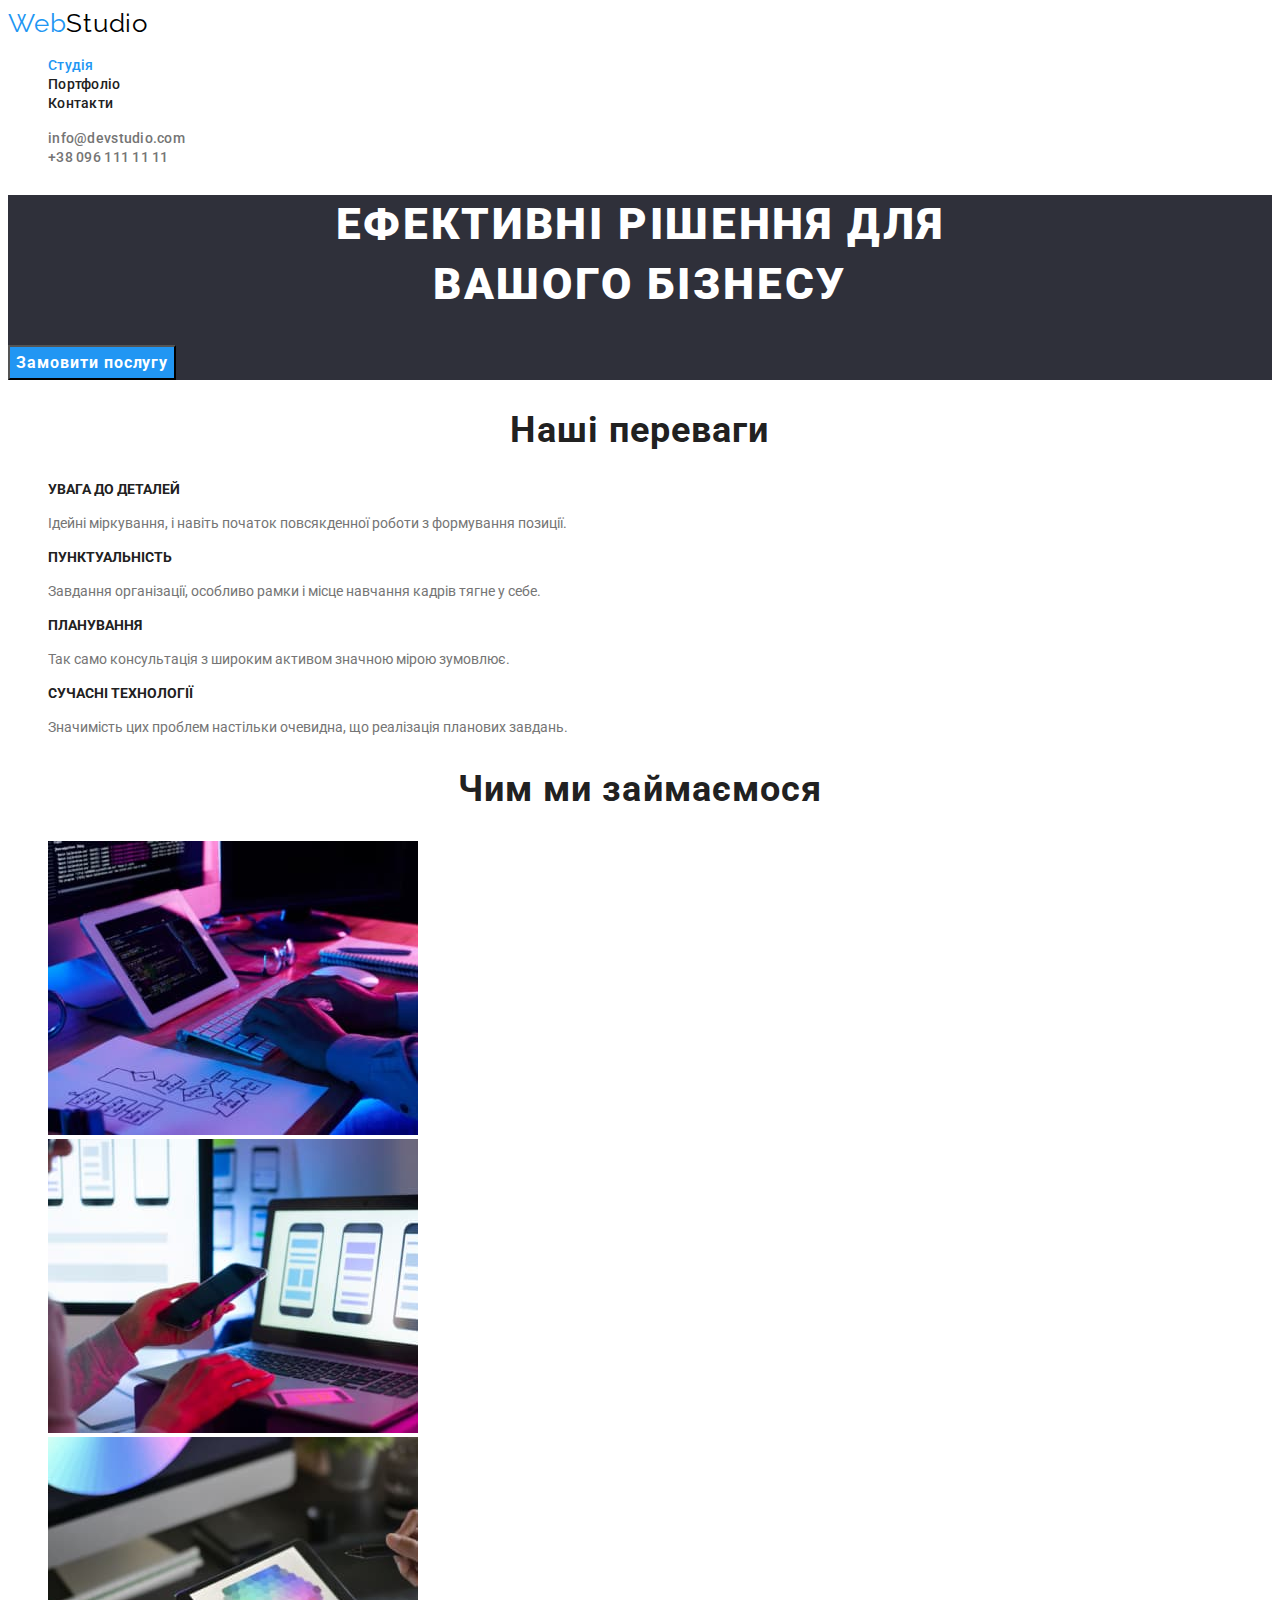
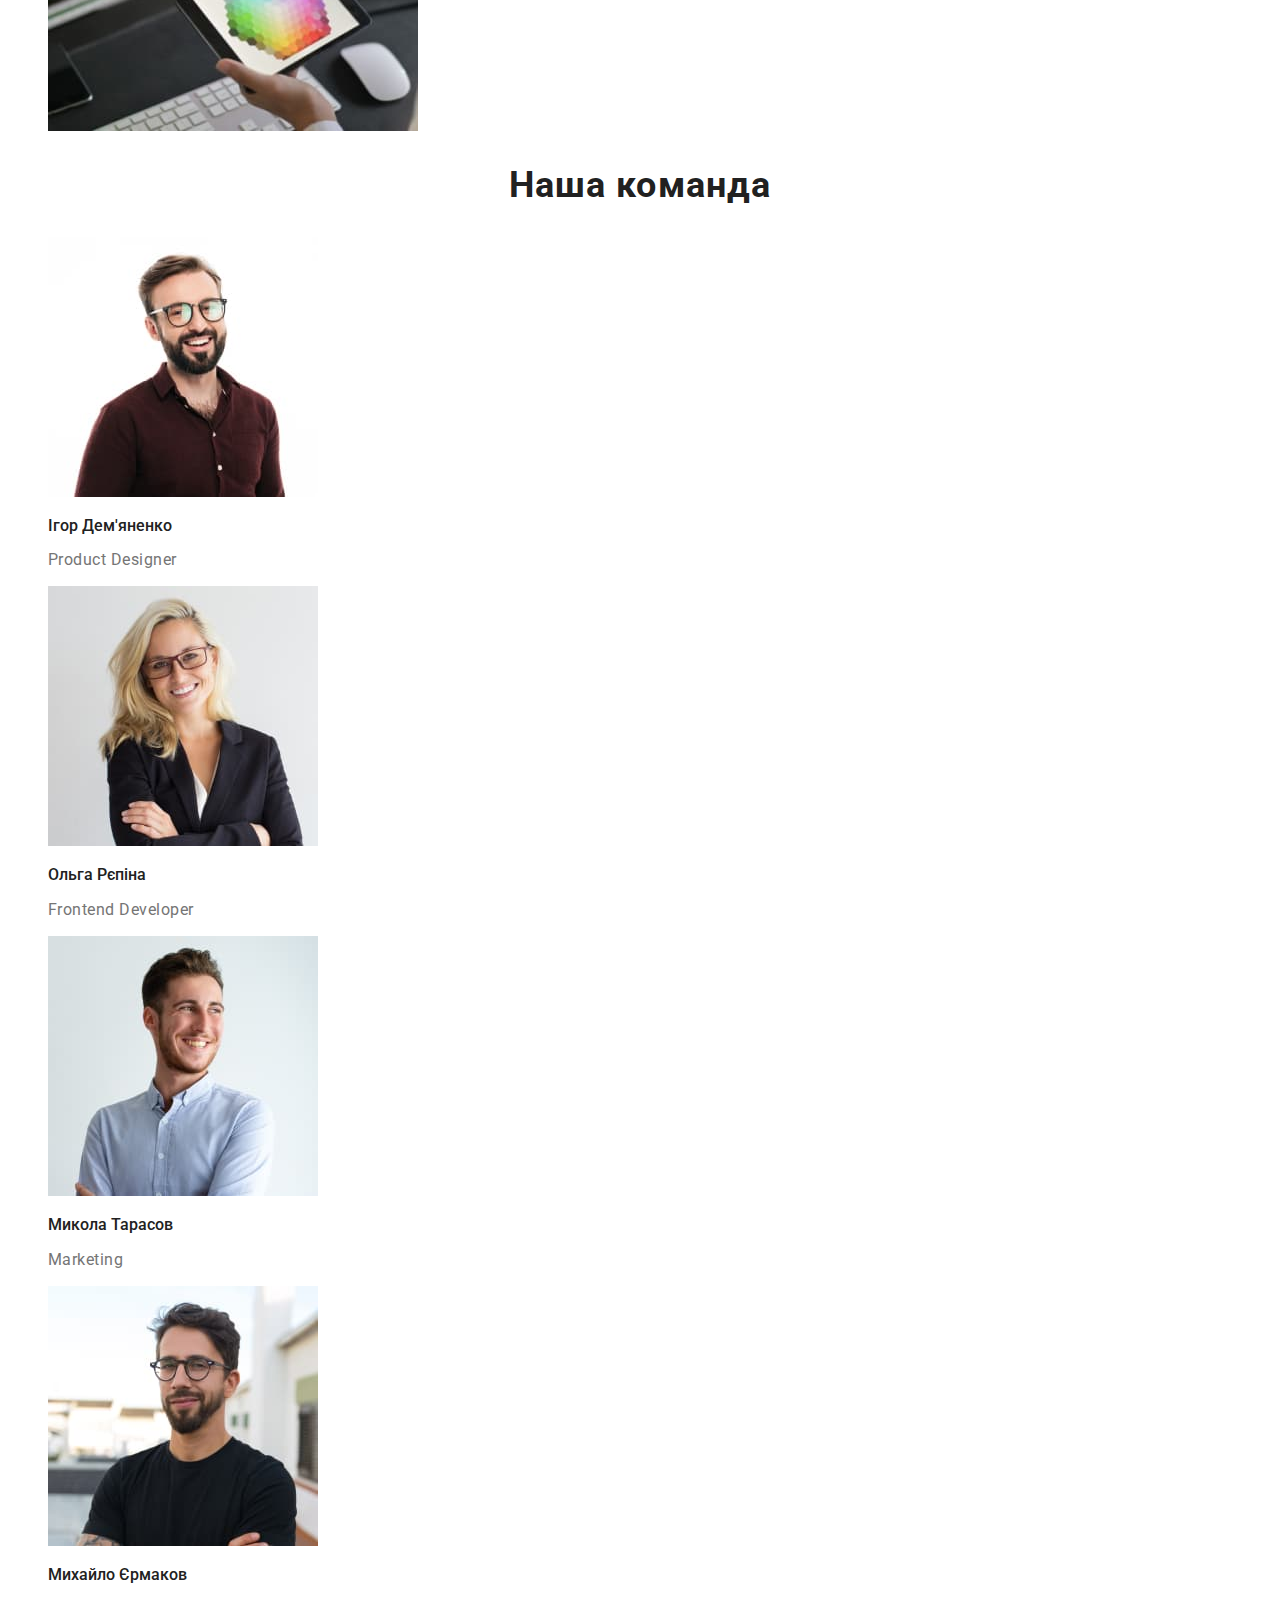
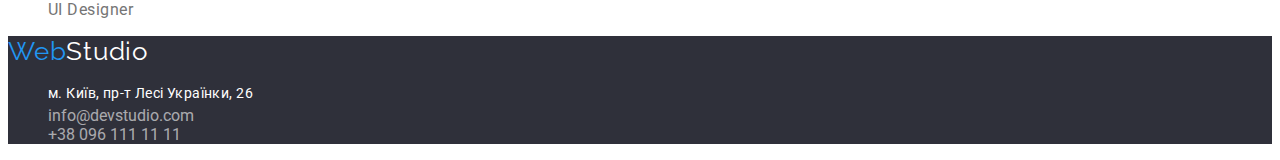
<file: index.html>
<!DOCTYPE html>
<html lang="en">
  <head>
    <meta charset="UTF-8" />
    <meta http-equiv="X-UA-Compatible" content="IE=edge" />
    <meta name="viewport" content="width=device-width, initial-scale=1.0" />
    <title>Document</title>
    <link
      href="https://fonts.googleapis.com/css2?family=Raleway:wght@700&family=Roboto:wght@400;500;700;900&display=swap"
      rel="stylesheet"
    />
    <link rel="stylesheet" href="./css/styles.css" />
  </head>
  <body>
    <!--Header-->
    <header>
      <nav>
        <a href="./index.html" class="logo">Web<span class="logo-header">Studio</span></a>
        <ul class="site-nav list">
          <li><a href="./index.html" class="link current">Студія</a></li>
          <li><a href="./portfolio.html" class="link">Портфоліо</a></li>
          <li><a href="" class="link">Контакти</a></li>
        </ul>
      </nav>

      <ul class="site-contact-head list">
        <li><a href="mailto:info@devstudio.com" class="link">info@devstudio.com</a></li>
        <li><a href="tel:+380961111111" class="link">+38 096 111 11 11</a></li>
      </ul>
    </header>
    <main>
      <!--Board-->
      <section class="board">
        <h1 class="board-title">
          Ефективні рішення для <br />
          вашого бізнесу </h1>
          <button type="button" class="button-order pointer">Замовити послугу</button>
      </section>

      <!--About-->
      <section class="section">
        <!--видалити заголовок в css-->
        <h2 class="section-title">Наші переваги</h2>
        <ul class="about-list list">
          <li>
            <h3 class="title">УВАГА ДО ДЕТАЛЕЙ</h3>
            <p class="text">
              Ідейні міркування, і навіть початок повсякденної роботи з формування позиції.
            </p>
          </li>
          <li>
            <h3 class="title">ПУНКТУАЛЬНІСТЬ</h3>
            <p class="text">
              Завдання організації, особливо рамки і місце навчання кадрів тягне у себе.
            </p>
          </li>
          <li>
            <h3 class="title">ПЛАНУВАННЯ</h3>
            <p class="text">Так само консультація з широким активом значною мірою зумовлює.</p>
          </li>
          <li>
            <h3 class="title">СУЧАСНІ ТЕХНОЛОГІЇ</h3>
            <p class="text">
              Значимість цих проблем настільки очевидна, що реалізація планових завдань.
            </p>
          </li>
        </ul>
      </section>

      <!--Work-->
      <section class="section">
        <h2 class="section-title">Чим ми займаємося</h2>
        <ul class="work-list list">
          <li>
            <img src="./images/box1.jpg" alt="Програмування" width="370" />
          </li>
          <li>
            <img src="./images/box2.jpg" alt="Мобільні додатки" width="370" />
          </li>
          <li>
            <img src="./images/box3.jpg" alt="Дизайн" width="370" />
          </li>
        </ul>
      </section>

      <!--Team-->
      <section class="section">
        <h2 class="section-title">Наша команда</h2>
        <ul class="team-list list">
          <li>
            <img src="./images/team1.jpg" alt="Ігор Дем'яненко - Product Designer" width="270" />
            <h3 class="title">Ігор Дем'яненко</h3>
            <p class="text">Product Designer</p>
          </li>
          <li>
            <img src="./images/team2.jpg" alt="Ольга Рєпіна - Frontend Developer" width="270" />
            <h3 class="title">Ольга Рєпіна</h3>
            <p class="text">Frontend Developer</p>
          </li>
          <li>
            <img src="./images/team3.jpg" alt="Микола Тарасов - Marketing" width="270" />
            <h3 class="title">Микола Тарасов</h3>
            <p class="text">Marketing</p>
          </li>
          <li>
            <img src="./images/team4.jpg" alt="Михайло Єрмаков - UI Designer" width="270" />
            <h3 class="title">Михайло Єрмаков</h3>
            <p class="text">UI Designer</p>
          </li>
        </ul>
      </section>
    </main>

    <!--Footer-->
    <footer class="footer">
      <a href="./index.html" class="logo">Web<span class="logo-footer">Studio</span></a>
      <address class="adress">            
        <ul class="list">
        <li class="site-adress-footer">
          <a href="https://goo.gl/maps/2DL8Rr3MNPUHhhoZ8" class="link"
            >м. Київ, пр-т Лесі Українки, 26</a
          >
          <li class="site-contact-footer"><a href="mailto:info@devstudio.com" class="link">info@devstudio.com</a></li>
        <li class="site-contact-footer"><a href="tel:+380961111111" class="link">+38 096 111 11 11</a></li>
      </ul>
      </address>
    </footer>
  </body>
</html>
</file>
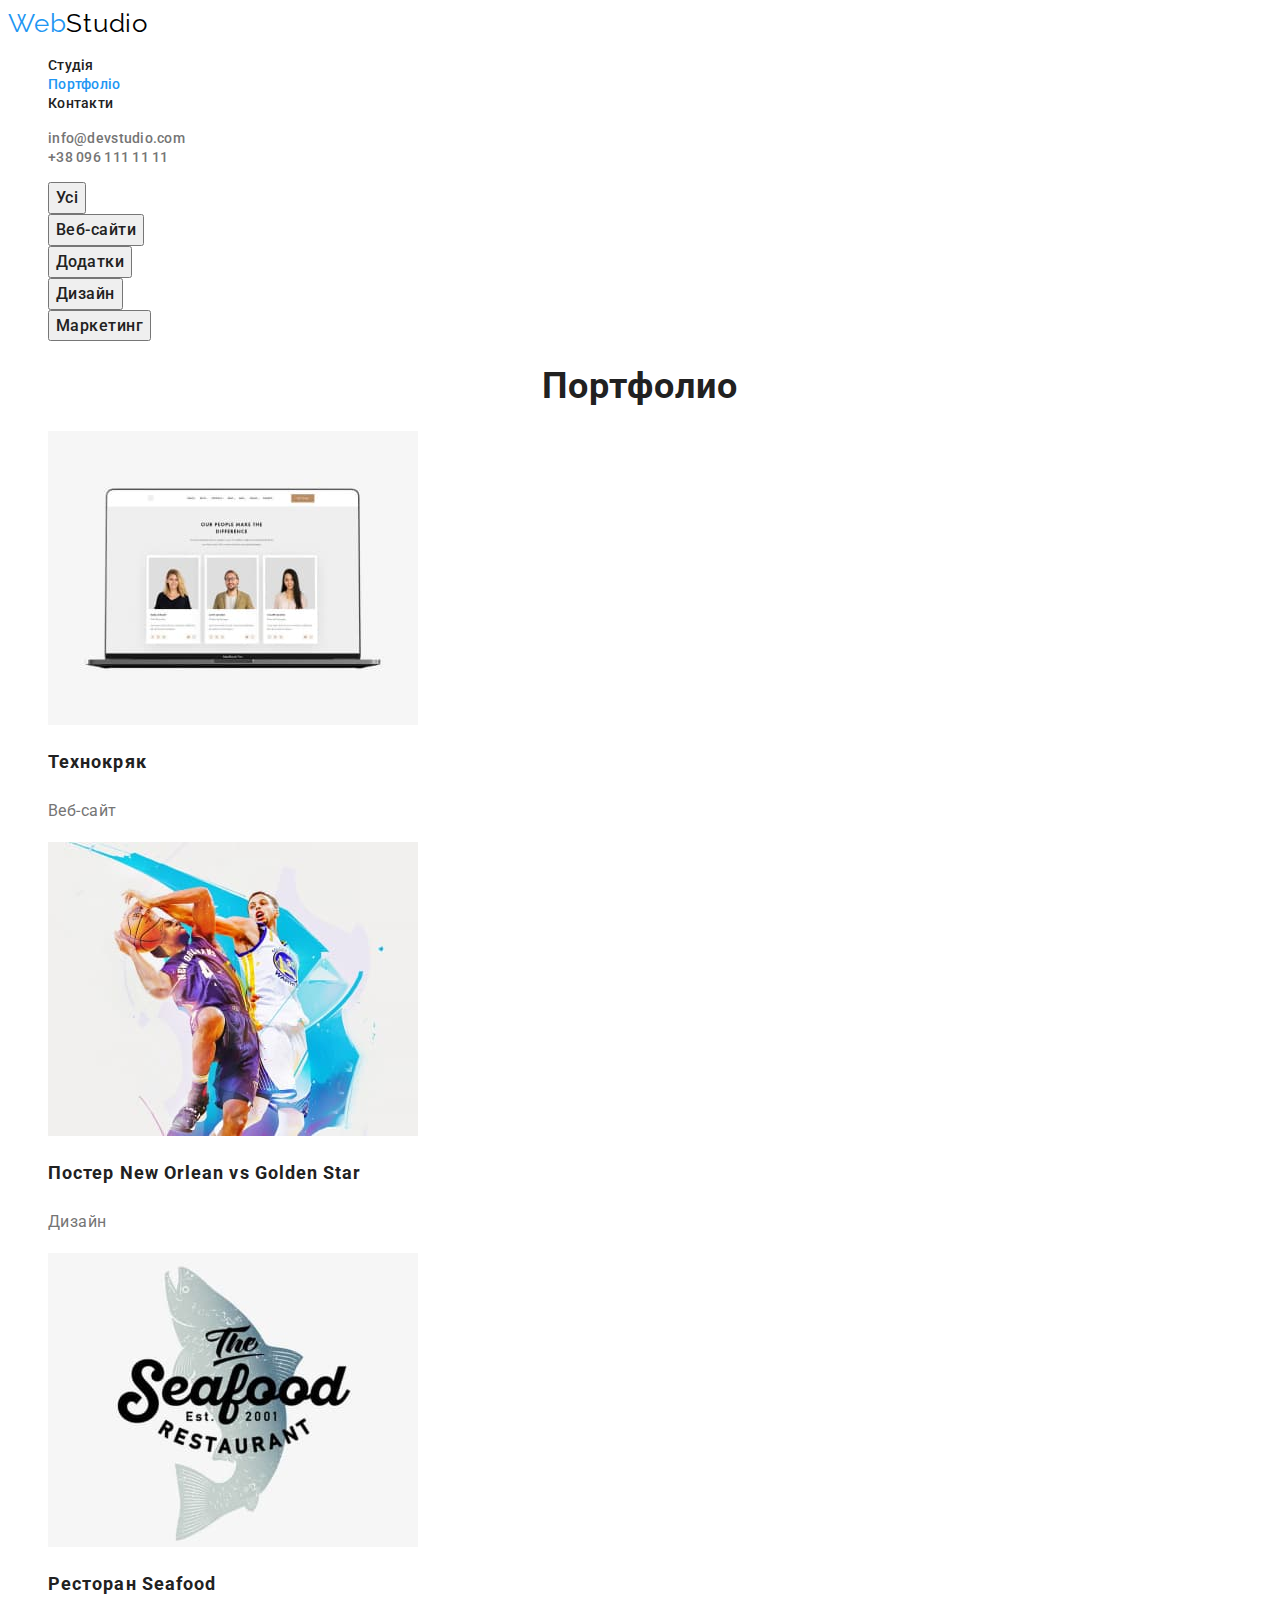
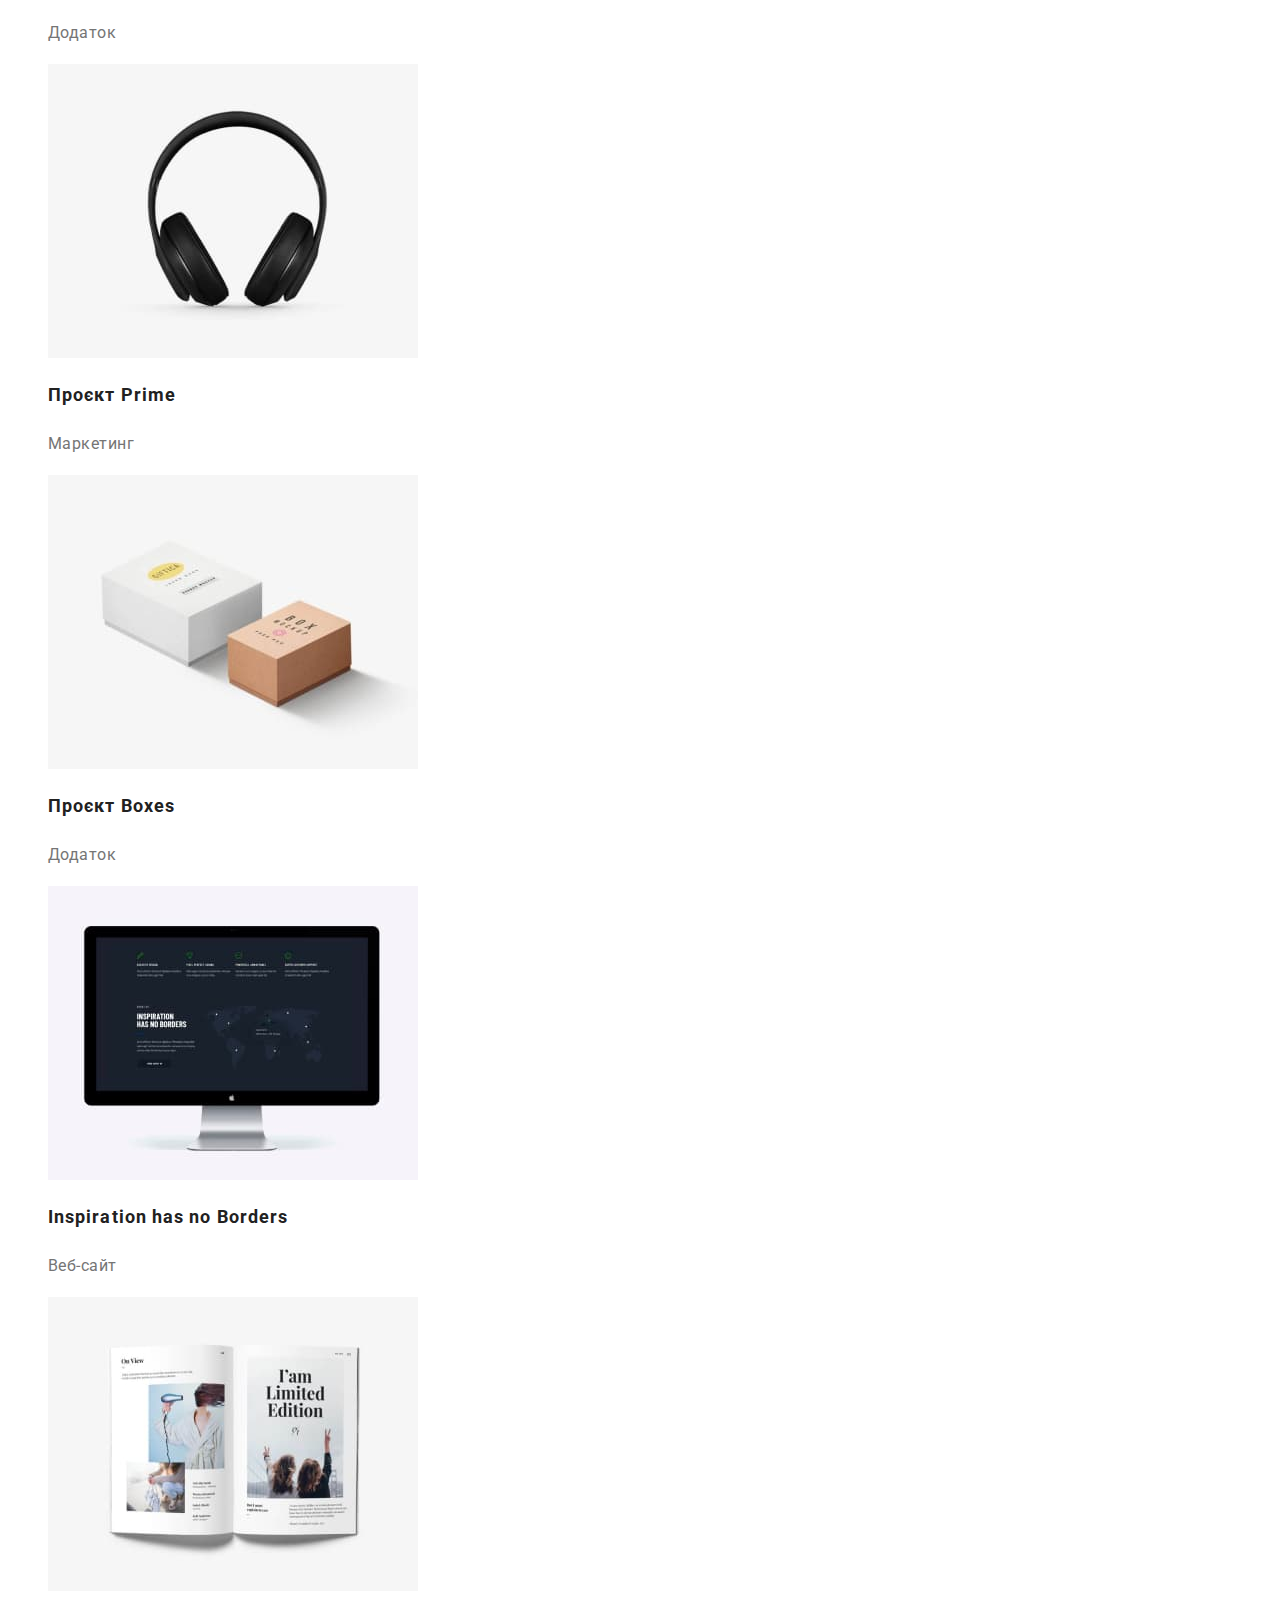
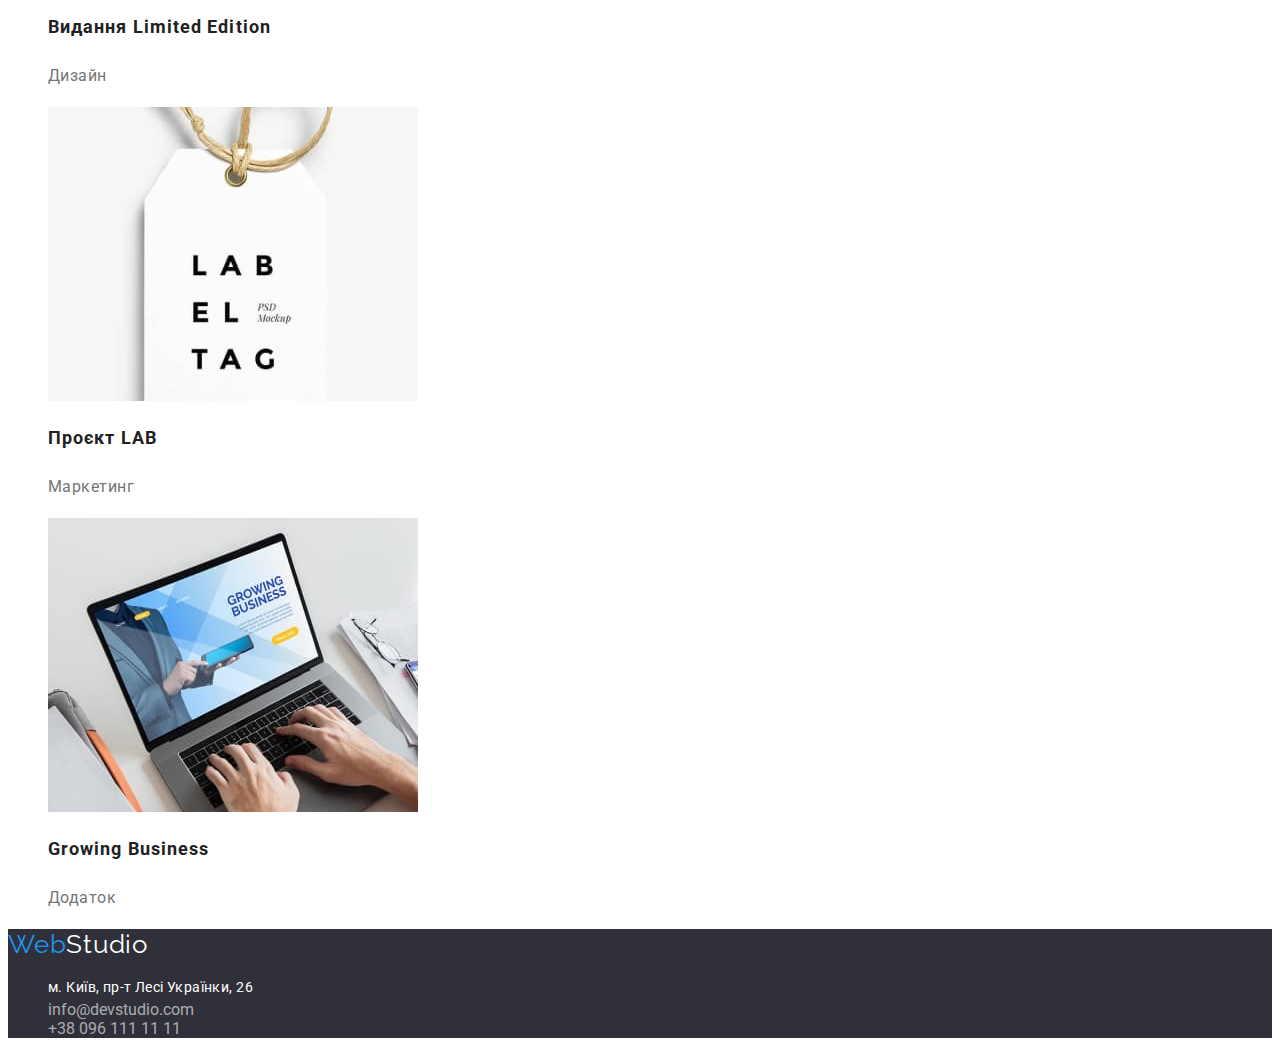
<file: portfolio.html>
<!DOCTYPE html>
<html lang="en">
  <head>
    <meta charset="UTF-8" />
    <meta http-equiv="X-UA-Compatible" content="IE=edge" />
    <meta name="viewport" content="width=device-width, initial-scale=1.0" />
    <title>Document</title>
    <link
      href="https://fonts.googleapis.com/css2?family=Raleway:wght@700&family=Roboto:wght@400;500;700;900&display=swap"
      rel="stylesheet"
    />
    <link rel="stylesheet" href="./css/styles.css" />
  </head>
  <body>
    <!--Header-->
    <header>
      <nav>
        <a href="./index.html" class="logo">Web<span class="logo-header">Studio</span></a>
        <ul class="site-nav list">
          <li><a href="./index.html" class="link">Студія</a></li>
          <li><a href="./portfolio.html" class="link current">Портфоліо</a></li>
          <li><a href="" class="link">Контакти</a></li>
        </ul>
      </nav>

      <ul class="site-contact-head list">
        <li><a href="mailto:info@devstudio.com" class="link">info@devstudio.com</a></li>
        <li><a href="tel:+380961111111" class="link">+38 096 111 11 11</a></li>
      </ul>
    </header>

    <main>
      <!--Button-->
      
      <ul class="button-portfolio list">
        <li><button type="button" class="button-portfolio link pointer">Усі</button></li>
        <li><button type="button" class="button-portfolio link pointer">Веб-сайти</button></li>
        <li><button type="button" class="button-portfolio link pointer">Додатки</button></li>
        <li><button type="button" class="button-portfolio link pointer">Дизайн</button></li>
        <li><button type="button" class="button-portfolio link pointer">Маркетинг</button></li>
      </ul>

      <!--Portfolio-->
      <section class="section">
        <!--видалити заголовок в css-->
        <h1 class="section-title">Портфолио</h1>
        <ul class="portfolio-list list">
          <li>
            <img src="./images/work1.jpg" alt="Веб-сайт - Технокряк" width="370" />
            <h2 class="title">Технокряк</h2>
            <p class="text">Веб-сайт</p>
          </li>
          <li>
            <img
              src="./images/work2.jpg"
              alt="Дизайн - Постер New Orlean vs Golden Star"
              width="370"
            />
            <h2 class="title">Постер New Orlean vs Golden Star</h2>
            <p class="text">Дизайн</p>
          </li>
          <li>
            <img src="./images/work3.jpg" alt="Додаток - Ресторан Seafood" width="370" />
            <h2 class="title">Ресторан Seafood</h2>
            <p class="text">Додаток</p>
          </li>
          <li>
            <img src="./images/work4.jpg" alt="Маркетинг - Проєкт Prime" width="370" />
            <h2 class="title">Проєкт Prime</h2>
            <p class="text">Маркетинг</p>
          </li>
          <li>
            <img src="./images/work5.jpg" alt="Додаток - Проєкт Boxes" width="370" />
            <h2 class="title">Проєкт Boxes</h2>
            <p class="text">Додаток</p>
          </li>
          <li>
            <img src="./images/work6.jpg" alt="Веб-сайт - Inspiration has no Borders" width="370" />
            <h2 class="title">Inspiration has no Borders</h2>
            <p class="text">Веб-сайт</p>
          </li>
          <li>
            <img src="./images/work7.jpg" alt="Дизайн - Видання Limited Edition" width="370" />
            <h2 class="title">Видання Limited Edition</h2>
            <p class="text">Дизайн</p>
          </li>
          <li>
            <img src="./images/work8.jpg" alt="Маркетинг - Проєкт LAB" width="370" />
            <h2 class="title">Проєкт LAB</h2>
            <p class="text">Маркетинг</p>
          </li>
          <li>
            <img src="./images/work9.jpg" alt="Додаток - Growing Business" width="370" />
            <h2 class="title">Growing Business</h2>
            <p class="text">Додаток</p>
          </li>
        </ul>
      </section>
    </main>
    <!--Footer-->
    <footer class="footer">
      <a href="./index.html" class="logo">Web<span class="logo-footer">Studio</span></a>
      <address class="adress">     
        <ul class="list">
          <li class="site-adress-footer">
            <a href="https://goo.gl/maps/2DL8Rr3MNPUHhhoZ8" class="link">м. Київ, пр-т Лесі Українки, 26</a>
          <li class="site-contact-footer"><a href="mailto:info@devstudio.com" class="link">info@devstudio.com</a></li>
          <li class="site-contact-footer"><a href="tel:+380961111111" class="link">+38 096 111 11 11</a></li>
        </ul>
      </address>
    </footer>
    </body>
    </html>
</file>
<file: css/styles.css>
:root {
--primary-text-color: #757575;
--title-text-color: #212121;
--accent-color: #2196F3;
--primary-white-color:#FFFFFF;
}

body{
    background-color:var(--primary-white-color);
    color: var(--primary-text-color);
    font-family: Roboto, sans-serif;
    font-weight: 400;
}

.list {
    list-style: none;
}

.logo {
    color: var(--accent-color);
    font-family: Raleway;   
    font-size: 26px;
    line-height: 1.19;
    letter-spacing: 0.03em;
    text-decoration: none;     
}

.logo-header {
    color:#000000;        
}

.logo-footer {
    color: #FFFFFF;      
}

/* Site nav */
.site-nav .link{
    color: var(--title-text-color);
    font-weight: 500;
    font-size: 14px;
    line-height: 1.14; 
    text-decoration: none;
    letter-spacing: 0.02em;
}

.site-nav .link:hover,
.site-nav .link:focus {
    color: var(--accent-color);
}

.site-nav .link.current {
    color: var(--accent-color);   
}

/* Site contact*/
.site-contact-head .link {
    color: var(--primary-text-color);
    font-weight: 500;
    font-size: 14px;
    line-height: 1.14;
    text-decoration: none;
    letter-spacing: 0.02em;
}
       
.site-contact-head .link:hover,
.site-contact-head .link:focus {
    color: var(--accent-color);
}

/* board */
.board-title {
    color: var(--primary-white-color);
    font-weight: 900;
    font-size: 44px;
    line-height: 1.36;
    letter-spacing: 0.06em;
    text-align: center;
    text-transform: uppercase;
}

.board {
    background-color: #2F303A;;
}

/* Section */
.section-title {
    color:var(--title-text-color);
    font-weight: 700;
    font-size: 36px;
    line-height: 1.16;
    text-align: center;
    letter-spacing: 0.03em;
}

/* About */
.about-list .title {
    color: var(--title-text-color);
    font-weight: 700;
    font-size: 14px;
    line-height: 1.14;

}

.about-list .text {
    font-size: 14px;
    line-height: 1.71;
}

/* Work */
.work-list .title {
    color: var(--title-text-color);
    font-weight: 700;
    font-size: 36px;
    line-height: 1.16;
    letter-spacing: 0.03em;
}

/* Team */
.team {
    background-color: #F5F4FA;;
}

.team-list .title {
    color: var(--title-text-color);
    font-weight: 500;
    font-size: 16px;
    line-height: 1.18;
}

.team-list .text {
    line-height: 1.18;
    letter-spacing: 0.03em;
}

.button {
    color: var(--primary-white-color);
    background-color: var(--accent-color);
    font-weight: 700;
    font-size: 16px;
    line-height: 1.87;
}

.button-order {
    background-color: var(--accent-color);
    color: var(--primary-white-color);
    font-family: inherit;
    font-weight: 700;
    font-size: 16px;
    line-height: 1.87;
    letter-spacing: 0.06em;
}

.pointer {
    cursor: pointer;
}
  
.site-adress-footer .link {
    color: var(--primary-white-color);
    text-decoration: none;
    font-size: 14px;
    line-height: 1.71;
    letter-spacing: 0.03em;
}

.site-adress-footer .link:hover,
.site-adress-footer .link:focus {
    color: var(--accent-color);
}

.site-contact-footer .link {
    color: rgba(255, 255, 255, 0.6);
    text-decoration: none;
}

.site-contact-footer .link:hover,
.site-contact-footer .link:focus {
    color: var(--accent-color);
}

/* Portfolio */
.button-portfolio {
    color: var(--title-text-color);
    font-family: inherit;
    font-weight: 500;
    font-size: 16px;
    line-height: 1.62;
    letter-spacing: 0.03em;
}

.button-portfolio .link:hover,
.button-portfolio .link:focus {
    background-color: var(--accent-color);
    color: var(--primary-white-color);
}

.portfolio-list .title {
    color: var(--title-text-color);
    font-weight: 700;
    font-size: 18px;
    line-height: 2;
    letter-spacing: 0.06em;
}

.portfolio-list .text {
    line-height: 1.87;
    letter-spacing: 0.03em;
}

.footer {
    background-color: #2F303A;
}

.adress {
    font-style: normal;
}





/*колір основного текста 757575*/
/*колір текста заголовків #212121*/
/*колір текста logo web #2196F3*/
/*колір текста logo studio #000000*/
/*колір текста слоган #FFFFFF*/
/*колір текста button index #FFFFFF*/
/*колір текста button portfolio #212121*/
/*акцент #2196F3*/
/* колір фона board #2F303A */
/* колір фона team #F5F4FA*/
</file>
